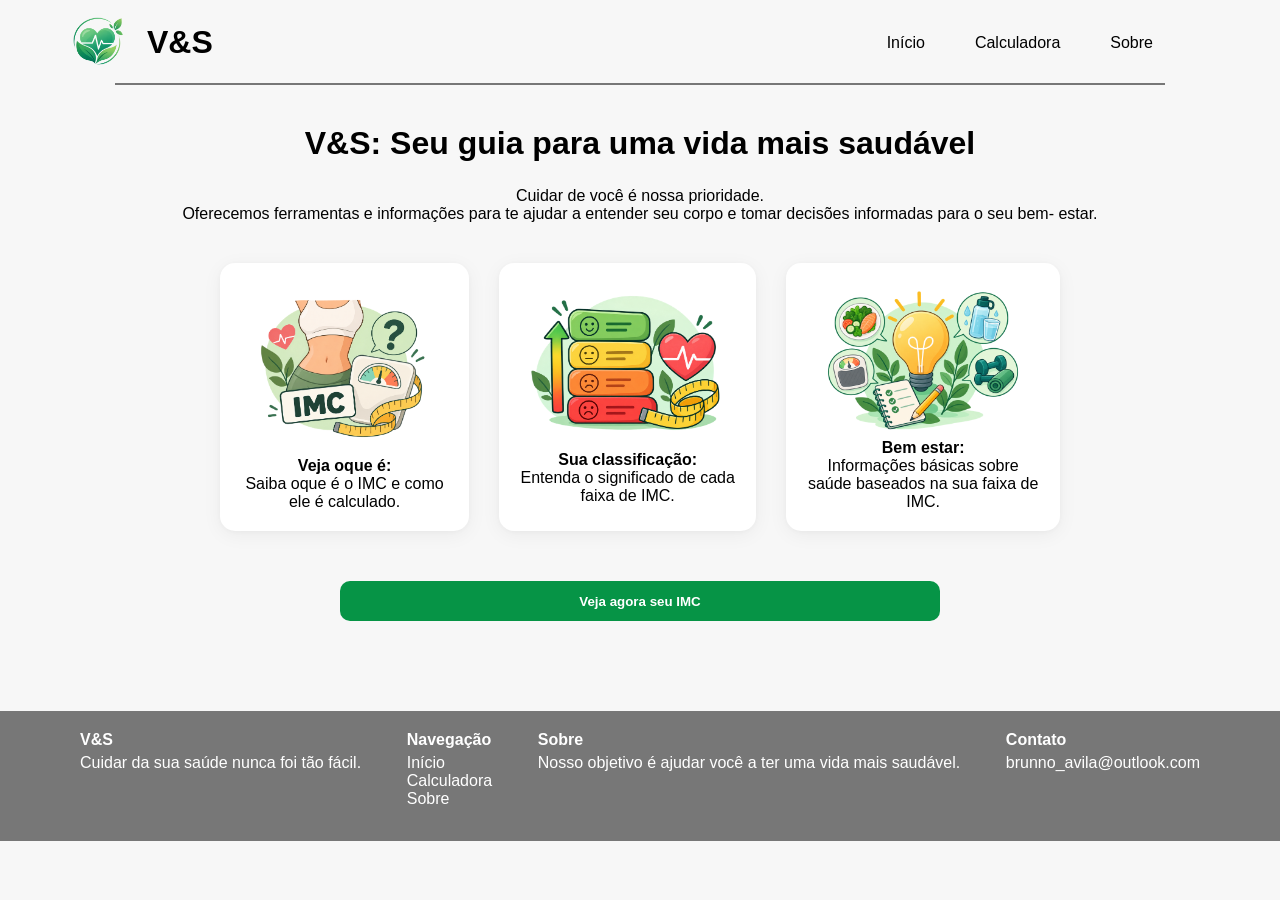
<file: index.html>
<!DOCTYPE html>
<html lang="pt-BR">

<head>
    <meta charset="UTF-8">
    <meta name="viewport" content="width=device-width, initial-scale=1.0">
    <title>V&S - Inicio</title>
    <link rel="stylesheet" href="assets/style.css">
</head>

<body>
    <header>
        <div class="logo">
            <img src="assets/imagens/logo.png" alt="">
            <h1> <a href="index.html"></a>V&S</h1>
        </div>

        <nav class="navegar">
            <li><a href="index.html">Início</a></li>
            <li><a href="calculadora.html">Calculadora</a></li>
            <li><a href="sobre.html">Sobre</a></li>
        </nav>
    </header>

    <main>
        <div class="inicio-container">
            <div class="inicio-topo">
                <h1>V&S: Seu guia para uma vida mais saudável</h1>
                <p>Cuidar de você é nossa prioridade. <br> Oferecemos ferramentas e informações para te ajudar a
                    entender seu corpo e tomar decisões informadas para o seu bem- estar.</p>
            </div>
            <div class="cards">
                <div class="card">
                    <img src="assets/imagens/card1.png" alt="">
                    <strong>Veja oque é:</strong>
                    <p>Saiba oque é o IMC e como ele é calculado.</p>
                </div>

                <div class="card">
                    <img src="assets/imagens/card2.png" alt="">
                    <strong>Sua classificação:</strong>
                    <p>Entenda o significado de cada faixa de IMC.</p>
                </div>

                <div class="card">
                    <img src="assets/imagens/card3.png" alt="">
                    <strong>Bem estar:</strong>
                    <p>Informações básicas sobre saúde baseados na sua faixa de IMC.</p>
                </div>
            </div>

            <button type="button" id="botao-inicio">
                Veja agora seu IMC
            </button>
        </div>

    </main>

    <footer>
        <div class="footer-container">
            <div class="ves">
                <strong>V&S</strong>
                <p><a href="index.html">Cuidar da sua saúde nunca foi tão fácil.</a></p>
            </div>

            <div class="navegacao">
                <strong>Navegação</strong>
                <ul>
                    <li><a href="index.html">Início</a></li>
                    <li><a href="calculadora.html">Calculadora</a></li>
                    <li><a href="sobre.html">Sobre</a></li>
                </ul>
            </div>

            <div class="sobre">
                <strong>Sobre</strong>
                <p><a href="sobre.html">Nosso objetivo é ajudar você a ter uma vida mais saudável.</a></p>
            </div>

            <div class="contato">
                <strong>Contato</strong>
                <p><a href="https://www.linkedin.com/in/bruno-avila-063590364/?lipi=urn%3Ali%3Apage%3Ad_flagship3_profile_view_base_contact_details%3BDB5AN0DbSZ6rBFdBhdWSRQ%3D%3D">brunno_avila@outlook.com</a></p>
            </div>
        </div>
    </footer>

    <script src="assets/js/index.js"></script>
</body>

</html>
</file>
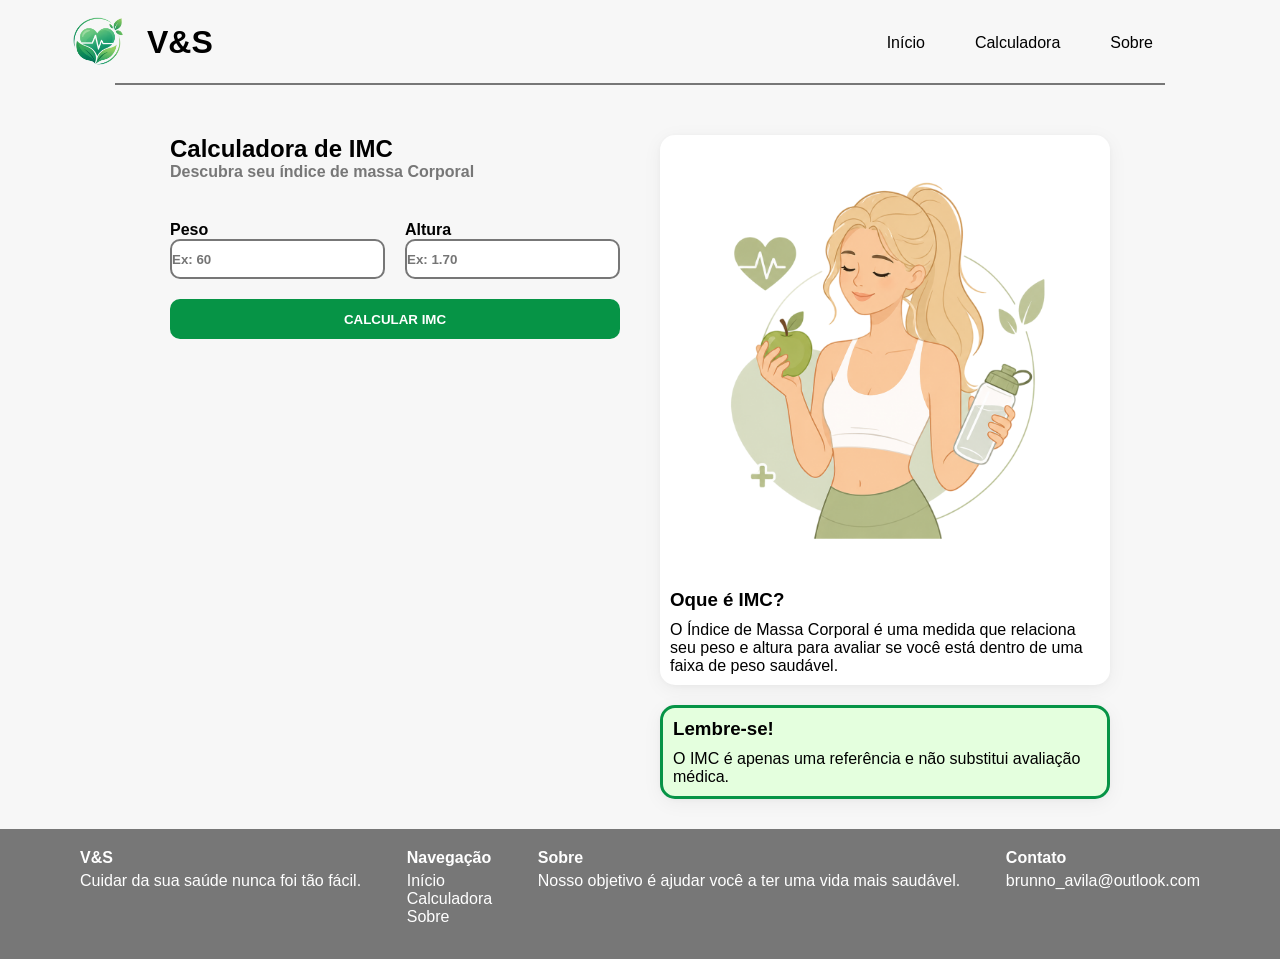
<file: calculadora.html>
<!DOCTYPE html>
<html lang="pt-BR">

<head>
    <meta charset="UTF-8">
    <meta name="viewport" content="width=device-width, initial-scale=1.0">
    <title>V&S - Calculadora</title>
    <link rel="stylesheet" href="assets/style.css">
</head>

<body>
    <header>
        <div class="logo">
            <img src="assets/imagens/logo.png" alt="">
            <h1> <a href="index.html"></a>V&S</h1>
        </div>

        <nav class="navegar">
            <li><a href="index.html">Início</a></li>
            <li><a href="calculadora.html">Calculadora</a></li>
            <li><a href="sobre.html">Sobre</a></li>
        </nav>
    </header>

    <main>
        <div class="container">
            <section class="section">
                <h1>Calculadora de IMC</h1>
                <h4 id="h4">Descubra seu índice de massa Corporal</h4>

                <div class="formulario">
                    <div class="campo">
                        <label for="peso">Peso</label>
                        <input type="number" class="inputCampo" id="peso" placeholder="Ex: 60" step="0.01">
                    </div>

                    <div class="campo">
                        <label for="altura">Altura</label>
                        <input type="number" class="inputCampo" id="altura" placeholder="Ex: 1.70" step="0.01">
                    </div>
                </div>

                <button type="button" id="calcular">CALCULAR IMC</button>

                <div class="resultado">
                    <div class="resultado-topo">
                        <div>
                            <span>seu IMC</span>
                            <strong id="seuImc">0</strong>
                        </div>

                        <div class="linha"></div>

                        <div>
                            <span>Classificação</span>
                            <strong id="classificacao">Peso Normal</strong>
                        </div>
                    </div>


                    <div class="barra-container">
                        <div class="barra-imc"></div>
                        <div class="marcador" id="marcador"></div>
                    </div>



                    <div class="categorias">
                        <div>
                            <span>Abaixo do peso</span>
                            <small> &lt18,5</small>
                        </div>

                        <div>
                            <span>Peso Normal</span>
                            <small> 18,5 - 24,9</small>
                        </div>

                        <div>
                            <span>Sobrepeso</span>
                            <small> 25 - 29,9</small>
                        </div>

                        <div>
                            <span>Obesidade</span>
                            <small> 30&lt </small>
                        </div>
                    </div>



                    <div class="aviso-imc" id="aviso-container">
                        <img src="assets/imagens/coracao.png" alt="">
                        <div>
                            <strong id="aviso-imc">PARABENS!</strong>
                            <p id="aviso-imc2">Seu imc está dentro da faixa considerada saudável</p>
                        </div>
                    </div>
                </div>
            </section>

            <section class="section dois">
                <div class="informacao-imc">
                    <img src="assets/imagens/image.png" alt="">
                    <h3>Oque é IMC?</h3>
                    <p>
                        O Índice de Massa Corporal é uma medida que relaciona
                        seu peso e altura para avaliar se você está dentro de
                        uma faixa de peso saudável.
                    </p>
                </div>


                <div class="informacao-imc com-margem">
                    <h3>Lembre-se!</h3>
                    <p>O IMC é apenas uma referência e não substitui avaliação médica.</p>
                </div>
            </section>

        </div>
    </main>

    <footer>
        <div class="footer-container">
            <div class="ves">
                <strong>V&S</strong>
                <p><a href="index.html">Cuidar da sua saúde nunca foi tão fácil.</a></p>
            </div>

            <div class="navegacao">
                <strong>Navegação</strong>
                <ul>
                    <li><a href="index.html">Início</a></li>
                    <li><a href="calculadora.html">Calculadora</a></li>
                    <li><a href="sobre.html">Sobre</a></li>
                </ul>
            </div>

            <div class="sobre">
                <strong>Sobre</strong>
                <p><a href="sobre.html">Nosso objetivo é ajudar você a ter uma vida mais saudável.</a></p>
            </div>

            <div class="contato">
                <strong>Contato</strong>
                <p><a href="https://www.linkedin.com/in/bruno-avila-063590364/?lipi=urn%3Ali%3Apage%3Ad_flagship3_profile_view_base_contact_details%3BDB5AN0DbSZ6rBFdBhdWSRQ%3D%3D">brunno_avila@outlook.com</a></p>
            </div>
        </div>
    </footer>
    
    <script src="assets/js/calculadora.js"></script>
</body>

</html>
</file>
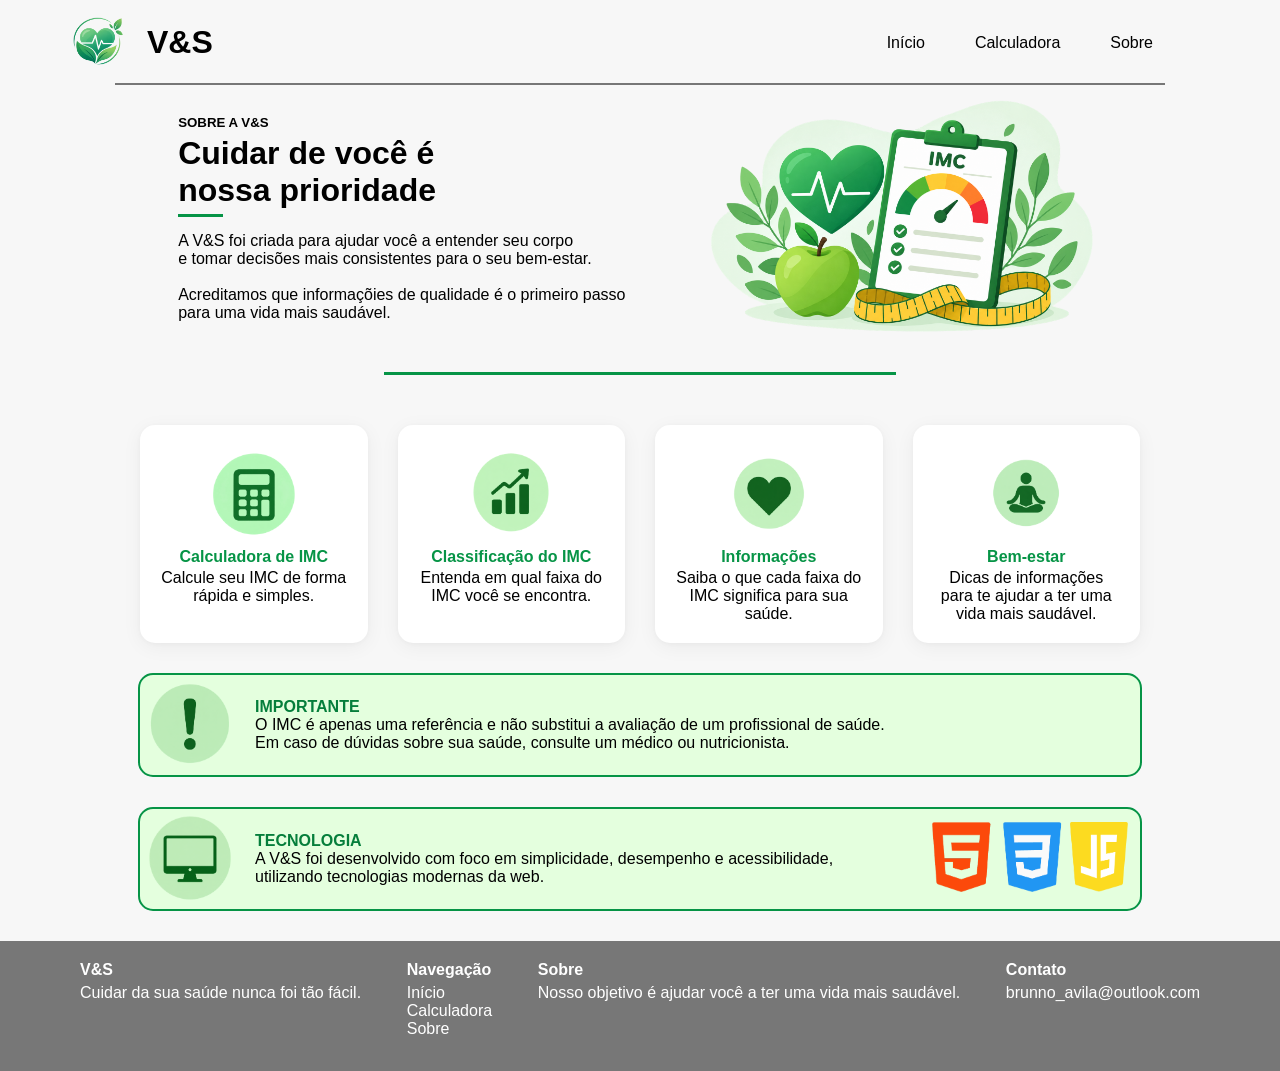
<file: sobre.html>
<!DOCTYPE html>
<html lang="pt-BR">

<head>
    <meta charset="UTF-8">
    <meta name="viewport" content="width=device-width, initial-scale=1.0">
    <title>V&S - Sobre</title>
    <link rel="stylesheet" href="assets/style.css">
</head>

<body>
    <header>
        <div class="logo">
            <img src="assets/imagens/logo.png" alt="">
            <h1> <a href="index.html"></a>V&S</h1>
        </div>

        <nav class="navegar">
            <li><a href="index.html">Início</a></li>
            <li><a href="calculadora.html">Calculadora</a></li>
            <li><a href="sobre.html">Sobre</a></li>
        </nav>
    </header>

    <main>

        <div class="container-sobre-topo">
            <div class="sobre-topo">
                <h5>SOBRE A V&S</h5>
                <H1>Cuidar de você é <br> nossa prioridade</H1>
                <div class="linha-topo"></div>
                <p>A V&S foi criada para ajudar você a entender seu corpo <br> e tomar decisões mais consistentes para o
                    seu
                    bem-estar. <br> <br>

                    Acreditamos que informaçõies de qualidade é o primeiro passo <br> para uma vida mais saudável.
                </p>
            </div>
            <img src="assets/imagens/imcSobre.png" alt="">
        </div>

        <div class="linha-topo linha-topo2"></div>

        <div class="container-card-sobre">
            <div class="card-sobre">
                <img src="assets/imagens/calculadora_1254x1254_sem_esticar.png" alt="">
                <span>Calculadora de IMC</span>
                <p>Calcule seu IMC de forma rápida e simples.</p>
            </div>

            <div class="card-sobre">
                <img src="assets/imagens/grafico_1254x1254_sem_esticar.png" alt="">
                <span>Classificação do IMC</span>
                <p>Entenda em qual faixa do IMC você se encontra.</p>
            </div>

            <div class="card-sobre">
                <img src="assets/imagens/coracao-sobre.png" alt="">
                <span>Informações</span>
                <p>Saiba o que cada faixa do IMC significa para sua saúde.</p>
            </div>

            <div class="card-sobre">
                <img src="assets/imagens/yoga.png" alt="">
                <span>Bem-estar</span>
                <p>Dicas de informações para te ajudar a ter uma vida mais saudável.</p>
            </div>
        </div>

             <div class="card-informativo-container">
            <img src="assets/imagens/importante.png" alt="">
            <div class="card-informativo">
                <strong>IMPORTANTE</strong>
                <P>O IMC é apenas uma referência e não substitui a avaliação de um profissional de saúde. <br>
                Em caso de dúvidas sobre sua saúde, consulte um médico ou nutricionista.</P>
            </div>
        </div>

        

        <div class="card-informativo-container">
            <img src="assets/imagens/computador.png" alt="">
            <div class="card-informativo">
                <strong>TECNOLOGIA</strong>
                <P>A V&S foi desenvolvido com foco em simplicidade, desempenho e acessibilidade, <br> utilizando
                    tecnologias modernas da web.</P>
            </div>
            <div class="html-js">
                <img src="assets/imagens/html-css-js-v2.png" alt="">
            </div>
        </div>




    </main>

    <footer>
        <div class="footer-container">
            <div class="ves">
                <strong>V&S</strong>
                <p><a href="index.html">Cuidar da sua saúde nunca foi tão fácil.</a></p>
            </div>

            <div class="navegacao">
                <strong>Navegação</strong>
                <ul>
                    <li><a href="index.html">Início</a></li>
                    <li><a href="calculadora.html">Calculadora</a></li>
                    <li><a href="sobre.html">Sobre</a></li>
                </ul>
            </div>

            <div class="sobre">
                <strong>Sobre</strong>
                <p><a href="sobre.html">Nosso objetivo é ajudar você a ter uma vida mais saudável.</a></p>
            </div>

            <div class="contato">
                <strong>Contato</strong>
                <p><a href="https://www.linkedin.com/in/bruno-avila-063590364/?lipi=urn%3Ali%3Apage%3Ad_flagship3_profile_view_base_contact_details%3BDB5AN0DbSZ6rBFdBhdWSRQ%3D%3D">brunno_avila@outlook.com</a></p>
            </div>
        </div>
    </footer>

</body>

</html>
</file>
<file: assets/style.css>
:root {
    --cor-secundaria: rgb(119, 119, 119);
    --cor-clara: rgb(228, 255, 222);
    --cor-escura: rgb(6, 148, 70);
    --cor-azul: rgb(99, 211, 255);
    --cor-amarelo: rgb(253, 255, 142);
    --cor-vermelho: rgb(255, 165, 142);
    --texto: 'Poppins', sans-serif;
}

* {
    margin: 0;
    padding: 0;
}

body {
    background-color: #f7f7f7;
    font-family: var(--texto);
}

header {
    display: flex;
    justify-content: space-between;
    align-items: center;
    padding: 10px 17px;
    margin: 0px 30px;
    position: relative
}


.logo img {
    width: 100px;
    height: 65px;
}

.logo {
    display: flex;
    align-items: center;
    cursor: pointer;
}

.logo a {
    text-decoration: none;
    color: inherit;
}

nav {
    display: flex;
    gap: 50px;
    margin-right: 80px;
    list-style: none;

}

nav a {
    position: relative;
    text-decoration: none;
    color: inherit;
}

nav a::after{
    content: "";
    position: absolute;
    bottom: -5px;
    left: 0;
    width: 0;
    height: 2px;
    background-color: var(--cor-escura);
    transition: width 0.3s ease;

}

.navegar a:hover::after {
    width: 100%;
}

nav li:hover {
    color: var(--cor-escura);
    cursor: pointer;
}

header::before {
    content: "";
    position: absolute;
    bottom: 0;
    left: 7%;
    right: 7%;
    border-bottom: 2px solid var(--cor-secundaria);

}

/* Parte de cima toda a parte de nav */

.container {
    display: flex;
    justify-content: space-around;
    margin: 0px 150px;
}

#h4 {
    color: var(--cor-secundaria);
}

.section {
    
    margin-top: 50px;
    width: 450px;
    font-family: var(--texto);
}

.formulario {
    margin-top: 40px;
    display: flex;
    gap: 20px;
    font-family: var(--texto);
    font-weight: bold;
}

.campo {
    flex: 1;
}

.inputCampo {
    width: 100%;
    height: 40px;
    border-radius: 10px;
    border: 2px solid var(--cor-secundaria);
    font-weight: bold;
    box-sizing: border-box;
}

.inputCampo:focus {
    border: 2px solid var(--cor-escura);
    outline: none;
}

#calcular {
    background-color: var(--cor-escura);
    color: #FFF;
    font-family: var(--texto);
    font-weight: 600;
    border-radius: 10px;
    border: 0px;
    margin-top: 20px;
    width: 100%;
    height: 40px;
    cursor: pointer;
}

#calcular:hover {
    background-color: #057e3b;
}

/*Daqui pra cima calcular*/



.resultado {
    margin-top: 30px;
    padding-bottom: 10px;
    border-radius: 10px;
    background-color: #ffffff;
    box-shadow: 0 4px 20px rgba(0, 0, 0, 0.05), 0 1px 5px rgba(0, 0, 0, 0.03);

    opacity: 0%;
    transform: translateY(-30px);
    transition: opacity 0.5s ease, transform 0.5s ease;
}

.resultado-topo {
    display: flex;
    justify-content: space-between;
    padding: 10px 50px 10px 50px;

}

.resultado-topo div {
    display: flex;
    flex-direction: column;
    align-items: center;
}

.resultado-topo strong {
    color: var(--cor-escura);
    font-size: x-large;
}

.linha {
    border-right: 1px solid black;
    align-items: center;
}

.barra-container {
    position: relative;
    width: 90%;
    margin: 15px auto;
}

.barra-imc {
    width: 100%;
    height: 15px;
    background: linear-gradient(to right,
            var(--cor-azul) 0% 25%,
            var(--cor-clara) 25% 50%,
            var(--cor-amarelo) 50% 75%,
            var(--cor-vermelho) 75% 100%);
    border-radius: 10px;
}

.marcador {
    position: absolute;
    width: 15px;
    height: 15px;

    top: 50%;
    left: 0%;

    background-color: rgb(0, 0, 0);
    border-radius: 50%;
    transform: translate(-50%, -50%);

}

.categorias {
    display: flex;
    justify-content: space-around;
    margin-top: 10px;

}

.categorias div {
    display: flex;
    flex-direction: column;
    align-items: center;
}

.aviso-imc {
    display: flex;
    align-items: center;
    background-color: var(--cor-clara);
    border-radius: 20px;
    width: 90%;
    margin: 30px auto
}


.aviso-imc img {
    width: 100px;
}

/* Parte de cima parte da section 1*/

.dois {
    align-items: center;
    display: flex;
    flex-direction: column;
    border-radius: 20px;
}

.dois img {
    width: 450px;
    height: 450px;
}

.informacao-imc {
    border-radius: 15px;
    box-shadow: 0 4px 20px rgba(0, 0, 0, 0.05),
        0 1px 5px rgba(0, 0, 0, 0.03);
    background-color: #FFF;
}

.informacao-imc h3 {
    padding-left: 10px;
}

.informacao-imc p {
    padding: 10px;
}

/* Parte de cima oque é imc*/

.com-margem {
    margin-top: 20px;
    padding-top: 10px;
    background-color: var(--cor-clara);
    border: 3px solid var(--cor-escura);
}

/* Parte de cima lembrete*/

footer {
    width: 100%;
    height: 130px;
    background-color: var(--cor-secundaria);
    margin-top: 30px;
}

.footer-container {
    display: flex;
    justify-content: space-between;
    padding: 20px;
    margin: 0px 60px 0px 60px;
}

.footer-container div {
    color: #ffffff;
}

.footer-container div p {
    margin-top: 5px;
}

.footer-container a:hover{
    text-decoration: underline;
}

ul {
    list-style-type: none;
    margin-top: 5px;
}

/* Pagina De inicio abaixo*/

.inicio-container {
    display: flex;
    flex-direction: column;
    align-items: center;
    width: 1200px;
    margin: auto;


}


.inicio-topo {
    display: flex;
    flex-direction: column;
    text-align: center;
    margin-top: 40px;
    gap: 25px;
}

#botao-inicio {
    background-color: var(--cor-escura);
    color: #FFF;
    font-weight: 600;
    border-radius: 10px;
    border: 0px;
    margin: 40px 0px 60px 0px;
    width: 50%;
    height: 40px;
    cursor: pointer;
}

#botao-inicio:hover {
    background-color: #057e3b;
}


.cards {
    width: 70%;
    display: flex;
    gap: 30px;
    margin: 40px 0px 10px 0px;
}

.card {
    display: flex;
    flex-direction: column;
    text-align: center;
    padding: 20px;
    border-radius: 15px;
    box-shadow: 0 4px 20px rgba(0, 0, 0, 0.05),
        0 1px 5px rgba(0, 0, 0, 0.03);
    background-color: #FFF;

}

.card img {
    width: 100%;
}

footer a {
    text-decoration: none;
    color: inherit;
}

/*Pagina Sobre abaixo*/

.container-sobre-topo{
    display: flex;
    justify-content: space-around;
    width: 1000px;
    margin: auto;

}


.sobre-topo{
    display: flex;
    flex-direction: column;
    margin-top: 30px;
    gap: 5px;

}


.linha-topo{
    border-bottom: 3px solid var(--cor-escura);
    width: 10%;
    margin-bottom: 10px;
}


.container-sobre-topo img{
    width: 400px;
}

.linha-topo2{
    margin: 20px auto;
    width: 40%;
    
}

.container-card-sobre{
    display: flex;
    justify-content: space-around;
    width: 1000px;
    margin: auto;
    gap: 30px;
    margin-top: 50px;
}

.card-sobre{
    display: flex;
    flex-direction: column;
    align-items: center;
    text-align: center;
    flex: 1;

    padding: 20px;
    border-radius: 15px;
    box-shadow: 0 4px 20px rgba(0, 0, 0, 0.05),
        0 1px 5px rgba(0, 0, 0, 0.03);
    background-color: #FFF;

}

.card-sobre span{
    color: var(--cor-escura);
    font-weight: bold;
    margin: 3px;
}

.card-sobre img{
    width: 100px;
}

.card-informativo-container{
    width: 1000px;
    display: flex;
    align-items: center;
    background-color: var(--cor-clara);
    margin: 30px auto;

    border-radius: 15px;
    border: 2px solid var(--cor-escura);
}

.card-informativo{
    display: flex;
    flex-direction: column;
    align-items: start;
    justify-content: center;
    padding: 15px;
}

.card-informativo strong{
    color: #057e3b;
}

.card-informativo-container img{
    width: 100px;
}

.html-js img{
    width: 200px;
    height: 70px;
    margin-left: 80px;
}
</file>
